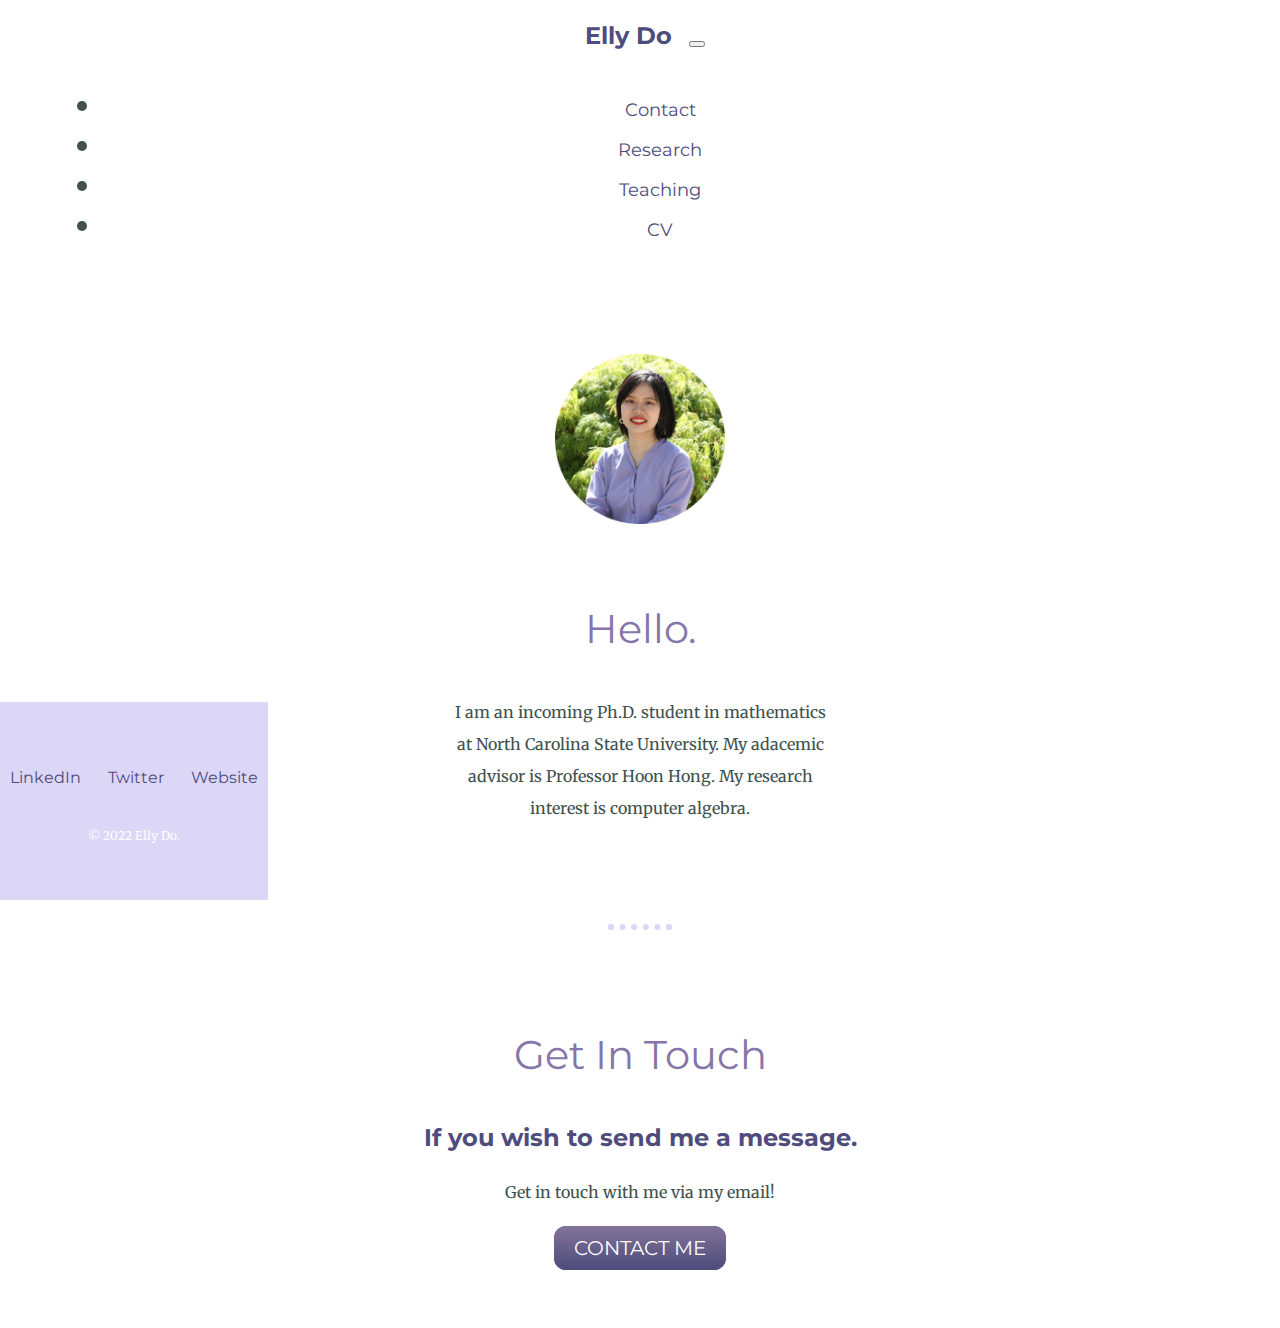
<file: index.html>
<!DOCTYPE html>
<html lang="en" dir="ltr">

<head>
  <meta charset="utf-8">
  <title>Elly Do</title>

  <!-- CSS Stylesheets -->
  <link rel="stylesheet" href="https://cdn.jsdelivr.net/npm/bootstrap@4.5.3/dist/css/bootstrap.min.css" integrity="sha384-TX8t27EcRE3e/ihU7zmQxVncDAy5uIKz4rEkgIXeMed4M0jlfIDPvg6uqKI2xXr2" crossorigin="anonymous">
  <link rel="stylesheet" href="css/styles.css">

  <!-- Bootstrap Scripts -->
  <script src="https://code.jquery.com/jquery-3.5.1.slim.min.js" integrity="sha384-DfXdz2htPH0lsSSs5nCTpuj/zy4C+OGpamoFVy38MVBnE+IbbVYUew+OrCXaRkfj" crossorigin="anonymous"></script>
  <script src="https://cdn.jsdelivr.net/npm/popper.js@1.16.1/dist/umd/popper.min.js" integrity="sha384-9/reFTGAW83EW2RDu2S0VKaIzap3H66lZH81PoYlFhbGU+6BZp6G7niu735Sk7lN" crossorigin="anonymous"></script>
  <script src="https://cdn.jsdelivr.net/npm/bootstrap@4.5.3/dist/js/bootstrap.min.js" integrity="sha384-w1Q4orYjBQndcko6MimVbzY0tgp4pWB4lZ7lr30WKz0vr/aWKhXdBNmNb5D92v7s" crossorigin="anonymous"></script>

  <link rel="icon" href="favicon.ico">

  <!-- Google Fonts -->
  <link rel="preconnect" href="https://fonts.googleapis.com">
  <link rel="preconnect" href="https://fonts.gstatic.com" crossorigin>
  <link href="https://fonts.googleapis.com/css2?family=Merriweather&family=Montserrat&family=Sacramento&display=swap" rel="stylesheet">
</head>

<body>
  <div class="container-fluid">
    <nav class="navbar navbar-expand-lg navbar-light">
      <a class="navbar-brand" href="">Elly Do</a>
      <button class="navbar-toggler" type="button" data-toggle="collapse" data-target="#navbarTogglerDemo02" aria-controls="navbarTogglerDemo02" aria-expanded="false" aria-label="Toggle navigation">
        <span class="navbar-toggler-icon"></span>
      </button>

      <div class="collapse navbar-collapse" id="navbarTogglerDemo02">
        <ul class="navbar-nav ml-auto">
          <li class="nav-item">
            <a class="nav-link" href="#contact-me">Contact</a>
          </li>
          <li class="nav-item">
            <a class="nav-link" href="">Research</a>
          </li>
          <li class="nav-item">
            <a class="nav-link" href="">Teaching</a>
          </li>
          <li class="nav-item">
            <a class="nav-link" href="ngan-do.vc.pdf">CV</a>
          </li>
        </ul>
      </div>
    </nav>
  </div>

  <div class="middle-container">
    <div class="profile">
      <img id="elly-profile" src="images/elly.png" alt="elly-profile" width=170px height=170px>
      <h2>Hello.</h2>
      <p class="intro">
        I am an incoming Ph.D. student in mathematics at North Carolina State University. My adacemic
        advisor is Professor Hoon Hong. My research interest is computer algebra.
      </p>
    </div>
    <hr>
    <div id="contact-me">
      <h2>Get In Touch</h2>
      <h3>If you wish to send me a message.</h3>
      <p>Get in touch with me via my email!</p>
      <a class="btn" href="mailto:ntdo2@ncsu.edu">CONTACT ME</a>
    </div>
  </div>

  <div class="bottom-container">
    <a class="footer-link" href="https://www.linkedin.com/in/ellydo/">LinkedIn</a>
    <a class="footer-link" href="https://twitter.com/">Twitter</a>
    <a class="footer-link" href="https://ellydo17.github.io/cv/index.html">Website</a>
    <p class="copyright">© 2022 Elly Do.</p>
  </div>
</body>

</html>
</file>
<file: css/styles.css>
body {
  color: #40514E;
  margin: 0;
  text-align: center;
  font-family: 'Merriweather', serif;
  font-size: 2em;
}

h1, h2, a:hover {
  color: #8675A9;
}

h2, h3, a {
  font-family: 'Montserrat', sans-serif;
}

h1 {
  font-size: 6rem;
  line-height: 2;
  margin: 50px auto 0 auto;
  font-family: 'Sacramento', cursive;
}

h2 {
  font-size: 2.5rem;
  font-weight: normal;
  padding-bottom: 10px;
}

h3 {
  color: #4D4C7D;
  font-size: 1.5rem;
}

a {
  color: #4D4C7D;
  font-size: 1rem;
  margin: 10px 10px;
  text-decoration: none;
}

p {
  font-size: 1rem;
  line-height: 2;
}

hr {
  border: dotted #DCD6F7 6px;
  border-bottom: none;
  width: 4%;
  margin: 100px auto;
}

/* Navigation Bar */
.navbar-brand {
  font-size: 1.5rem;
  font-weight: bold;
}

.nav-link {
  font-size: 1.1rem;
}

.container-fluid {
  padding: 1% 5%;
}

.middle-container {
  margin: 5% 0;
}

.bottom-container {
  background-color: #DCD6F7;
  bottom:0;
  padding: 50px 0 20px;
  position:absolute;
}

.skill-row {
  width: 50%;
  margin: 100px auto 100px auto;
  text-align: left;
}

.intro {
  width: 30%;
  margin: auto;
}

.contact-me {
  width: 40%;
  margin: 40px auto 60px;
}

.copyright {
  color: white;
  font-size: 0.75rem;
  padding: 20px 0;
}

.bottom-cloud {
  position: absolute;
  left: 250px;
  bottom: 350px;
}

.top-cloud {
  position: absolute;
  right: 300px;
  top: 40px;
}

.research-img-1 {
  width: 25%;
  float: left;
  margin-right: 30px;
}

.research-img-2 {
  width: 25%;
  float: right;
  margin-left: 30px;
}

.btn {
  background: #827397;
  background-image: -webkit-linear-gradient(top, #827397, #4D4C7D);
  background-image: -moz-linear-gradient(top, #827397, #4D4C7D);
  background-image: -ms-linear-gradient(top, #827397, #4D4C7D);
  background-image: -o-linear-gradient(top, #827397, #4D4C7D);
  background-image: linear-gradient(to bottom, #827397, #4D4C7D);
  -webkit-border-radius: 12;
  -moz-border-radius: 12;
  border-radius: 12px;
  font-family: 'Montserrat', sans-serif;
  color: #ffffff;
  font-size: 20px;
  padding: 10px 20px 10px 20px;
  text-decoration: none;
}

.btn:hover {
  background: #C3AED6;
  background-image: -webkit-linear-gradient(top, #C3AED6, #8675A9);
  background-image: -moz-linear-gradient(top, #C3AED6, #8675A9);
  background-image: -ms-linear-gradient(top, #C3AED6, #8675A9);
  background-image: -o-linear-gradient(top, #C3AED6, #8675A9);
  background-image: linear-gradient(to bottom, #C3AED6, #8675A9);
  text-decoration: none;
}

#elly-profile {
  margin: 0 0 3% 0;
}

/* Gallery */
#carouselExampleSlidesOnly {
  padding: 0% 20%;
}
</file>
